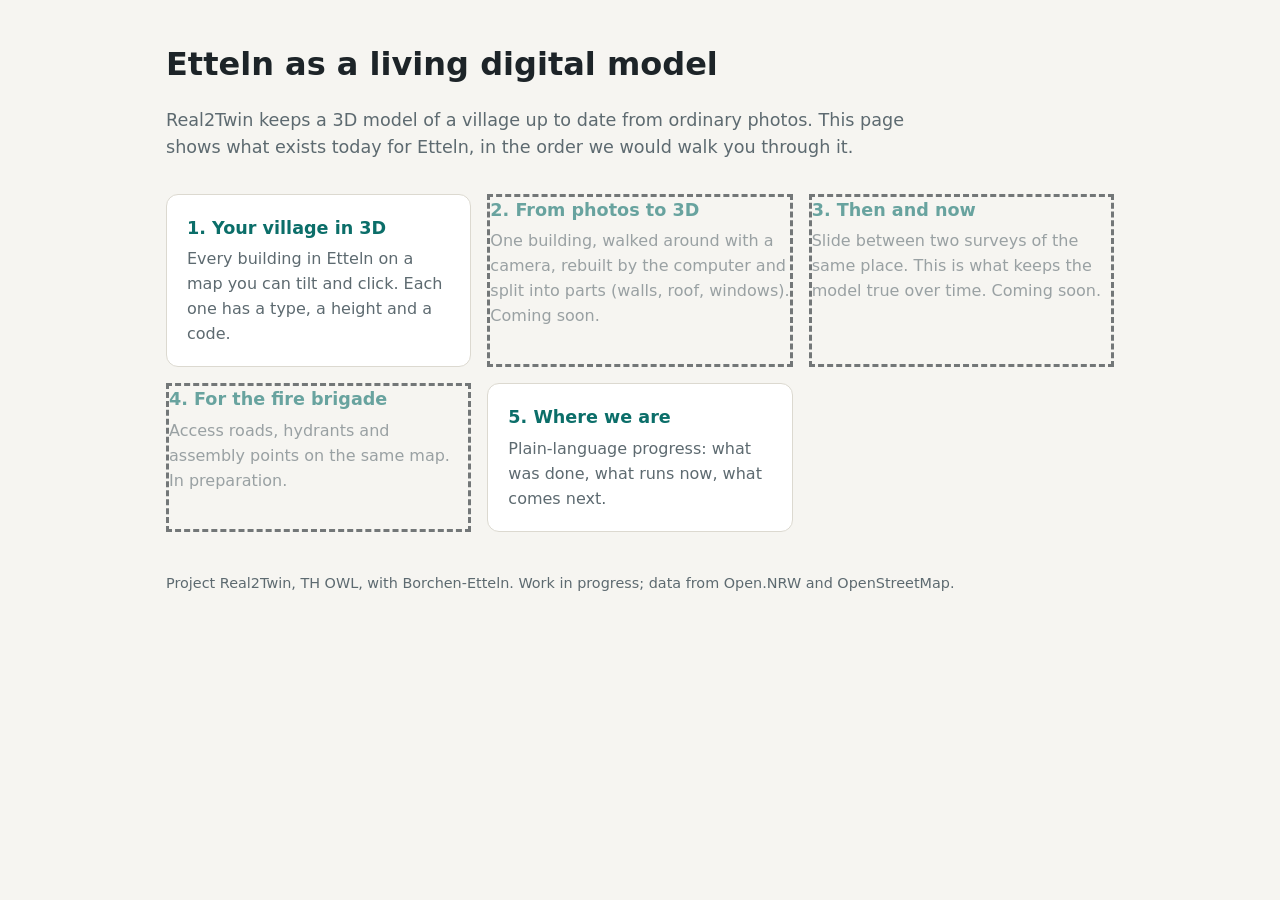
<file: index.html>
<!doctype html>
<html lang="en">
<head>
<meta charset="utf-8">
<meta name="robots" content="noindex, nofollow">
<meta name="viewport" content="width=device-width, initial-scale=1">
<title>Real2Twin Etteln</title>
<style>
:root{--bg:#f6f5f1;--fg:#1d2428;--mut:#5d6a70;--card:#fff;--line:#dcd9d0;--acc:#0b6e69}
@media (prefers-color-scheme:dark){:root{--bg:#14191b;--fg:#e8ecec;--mut:#9aa8ad;--card:#1d2427;--line:#2f3a3e;--acc:#4fc3bb}}
*{box-sizing:border-box}
body{margin:0;background:var(--bg);color:var(--fg);font:16px/1.55 system-ui,Segoe UI,sans-serif}
main{max-width:980px;margin:0 auto;padding:40px 16px 64px}
h1{font-size:2rem;margin:0 0 .3em}
.lead{color:var(--mut);font-size:1.1rem;max-width:42em}
.grid{display:grid;grid-template-columns:repeat(auto-fit,minmax(280px,1fr));gap:16px;margin-top:32px}
a.card{display:block;background:var(--card);border:1px solid var(--line);border-radius:12px;padding:20px;text-decoration:none;color:inherit}
a.card:hover{border-color:var(--acc)}
.soon{opacity:.6;border-style:dashed}
.card b{display:block;font-size:1.1rem;margin-bottom:.3em;color:var(--acc)}
.card span{color:var(--mut)}
footer{margin-top:40px;color:var(--mut);font-size:.9rem}
</style>
</head>
<body>
<main>
<h1>Etteln as a living digital model</h1>
<p class="lead">Real2Twin keeps a 3D model of a village up to date from ordinary photos. This page shows what exists today for Etteln, in the order we would walk you through it.</p>
<div class="grid">
  <a class="card" href="map/index.html"><b>1. Your village in 3D</b><span>Every building in Etteln on a map you can tilt and click. Each one has a type, a height and a code.</span></a>
  <div class="card soon"><b>2. From photos to 3D</b><span>One building, walked around with a camera, rebuilt by the computer and split into parts (walls, roof, windows). Coming soon.</span></div>
  <div class="card soon"><b>3. Then and now</b><span>Slide between two surveys of the same place. This is what keeps the model true over time. Coming soon.</span></div>
  <div class="card soon"><b>4. For the fire brigade</b><span>Access roads, hydrants and assembly points on the same map. In preparation.</span></div>
  <a class="card" href="progress.html"><b>5. Where we are</b><span>Plain-language progress: what was done, what runs now, what comes next.</span></a>
</div>
<footer>Project Real2Twin, TH OWL, with Borchen-Etteln. Work in progress; data from Open.NRW and OpenStreetMap.</footer>
</main>
</body>
</html>
</file>
